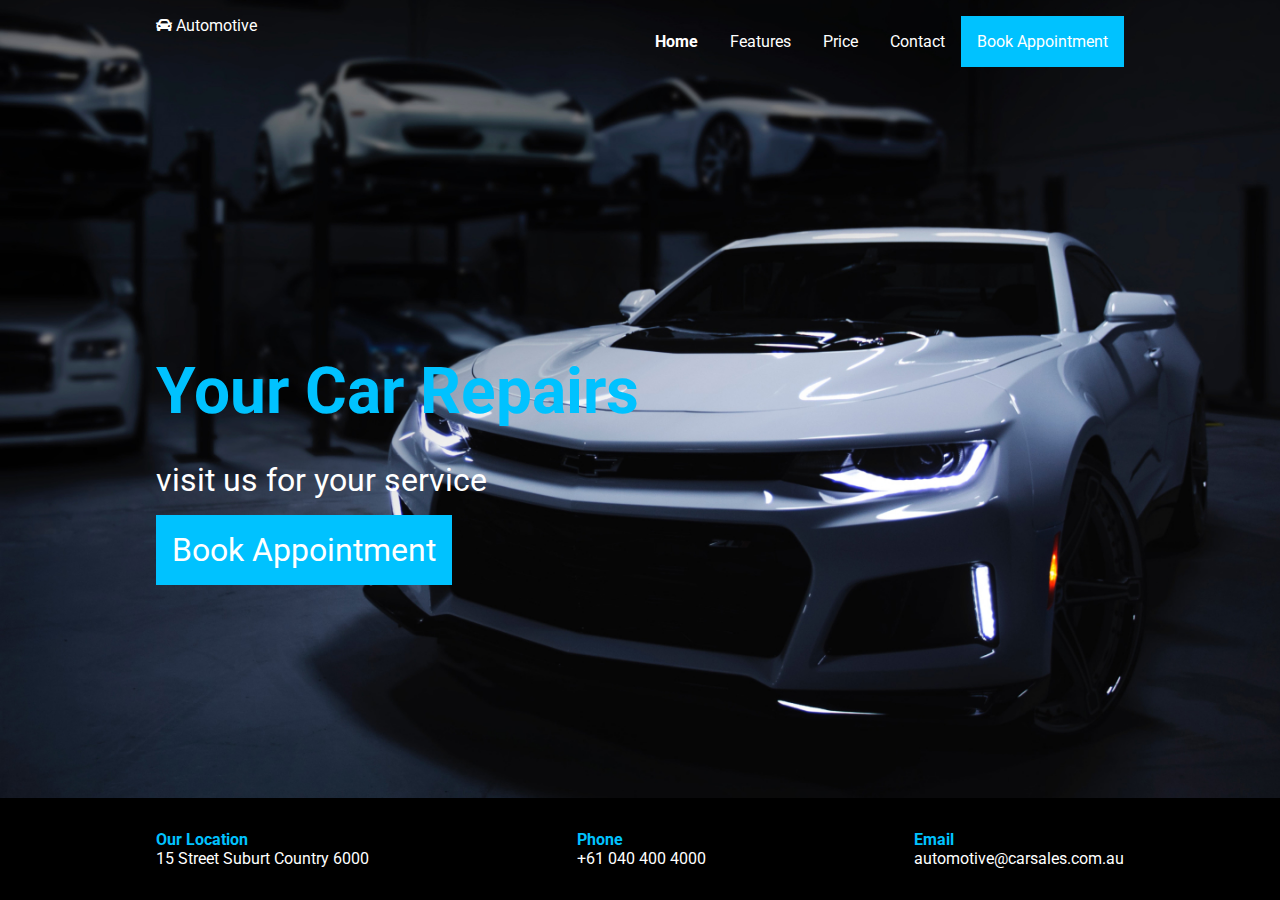
<file: project1/index.html>
<!DOCTYPE html>
<html lang="en">
  <head>
    <meta charset="UTF-8" />
    <meta name="viewport" content="width=device-width, initial-scale=1.0" />
    <title>Automotive Car Design</title>
    <link rel="stylesheet" href="style.css" />
    <link
      rel="stylesheet"
      href="https://cdnjs.cloudflare.com/ajax/libs/font-awesome/5.14.0/css/all.min.css"
    />
  </head>
  <body>
    <header>
      <nav class="container">
        <div class="logo">
          <i class="fas fa-car"></i>
          Automotive
        </div>
        <ul>
          <li><a href="#" class="selected">Home</a></li>
          <li><a href="#">Features</a></li>
          <li><a href="#">Price</a></li>
          <li><a href="#">Contact</a></li>
          <li><a href="#" class="highlight">Book Appointment</a></li>
        </ul>
      </nav>
      <div class="content">
        <div class="container">
          <h1>Your Car Repairs</h1>
          <p>visit us for your service</p>
          <a href="#" class="highlight">Book Appointment</a>
        </div>
      </div>
    </header>

    <footer>
      <ul class="container">
        <li>
          <strong>Our Location</strong>
          <p>15 Street Suburt Country 6000</p>
        </li>
        <li>
          <strong>Phone </strong>
          <p>+61 040 400 4000</p>
        </li>
        <li>
          <strong>Email</strong>
          <p>automotive@carsales.com.au</p>
        </li>
      </ul>
    </footer>
  </body>
</html>
</file>
<file: project1/style.css>
@import url("https://fonts.googleapis.com/css2?family=Roboto:wght@300;400;500;700;900&display=swap");
* {
  box-sizing: border-box;
}

body {
  background-color: #fff;
  font-family: "roboto", sans-serif;
  margin: 0;
}

.container {
  padding: 1rem;
  margin: 0 auto;
  max-width: 100%;
  width: 1000px;
}

header {
  background-image: url("car-bg.jpg");
  color: white;
  background-size: cover;
  background-position: center center;
  display: flex;
  flex-direction: column;
  align-items: flex-start;
  min-height: calc(100vh - 102px);
}

.content {
  font-size: 2rem;
  margin: auto;
  max-width: 100%;
}

.content h1 {
  color: #00c2ff;
  margin-bottom: 0;
}

nav {
  display: flex;
  justify-content: space-between;
}

nav.logo {
  font-size: 2.5rem;
}

nav ul {
  display: flex;
  list-style-type: none;
  padding: 0;
}

nav li a {
  color: white;
  text-decoration: none;
  padding: 1rem;
}

.selected {
  font-weight: bold;
}

.highlight {
  background-color: #00c2ff;
  color: white;
  padding: 1rem;
  text-decoration: none;
}

footer {
  background-color: #000;
  color: #fff;
  padding: 1rem;
}

footer ul {
  display: flex;
  align-items: center;
  justify-content: space-between;
  list-style-type: none;
  padding: 0;
}

footer strong {
  color: #00c2ff;
}

footer p {
  margin: 0;
}

@media screen and (max-width: 700px) {
  .content {
    font-size: 1.4rem;
    margin: 2rem auto 0;
  }
  nav li:not(:last-child) {
    margin-bottom: 1rem;
  }
  nav ul {
    flex-direction: column;
  }
  nav .highlight {
    display: none;
  }
  footer ul {
    flex-direction: column;
    justify-content: center;
  }
  footer li {
    margin: 1rem;
    text-align: center;
  }
}
</file>
